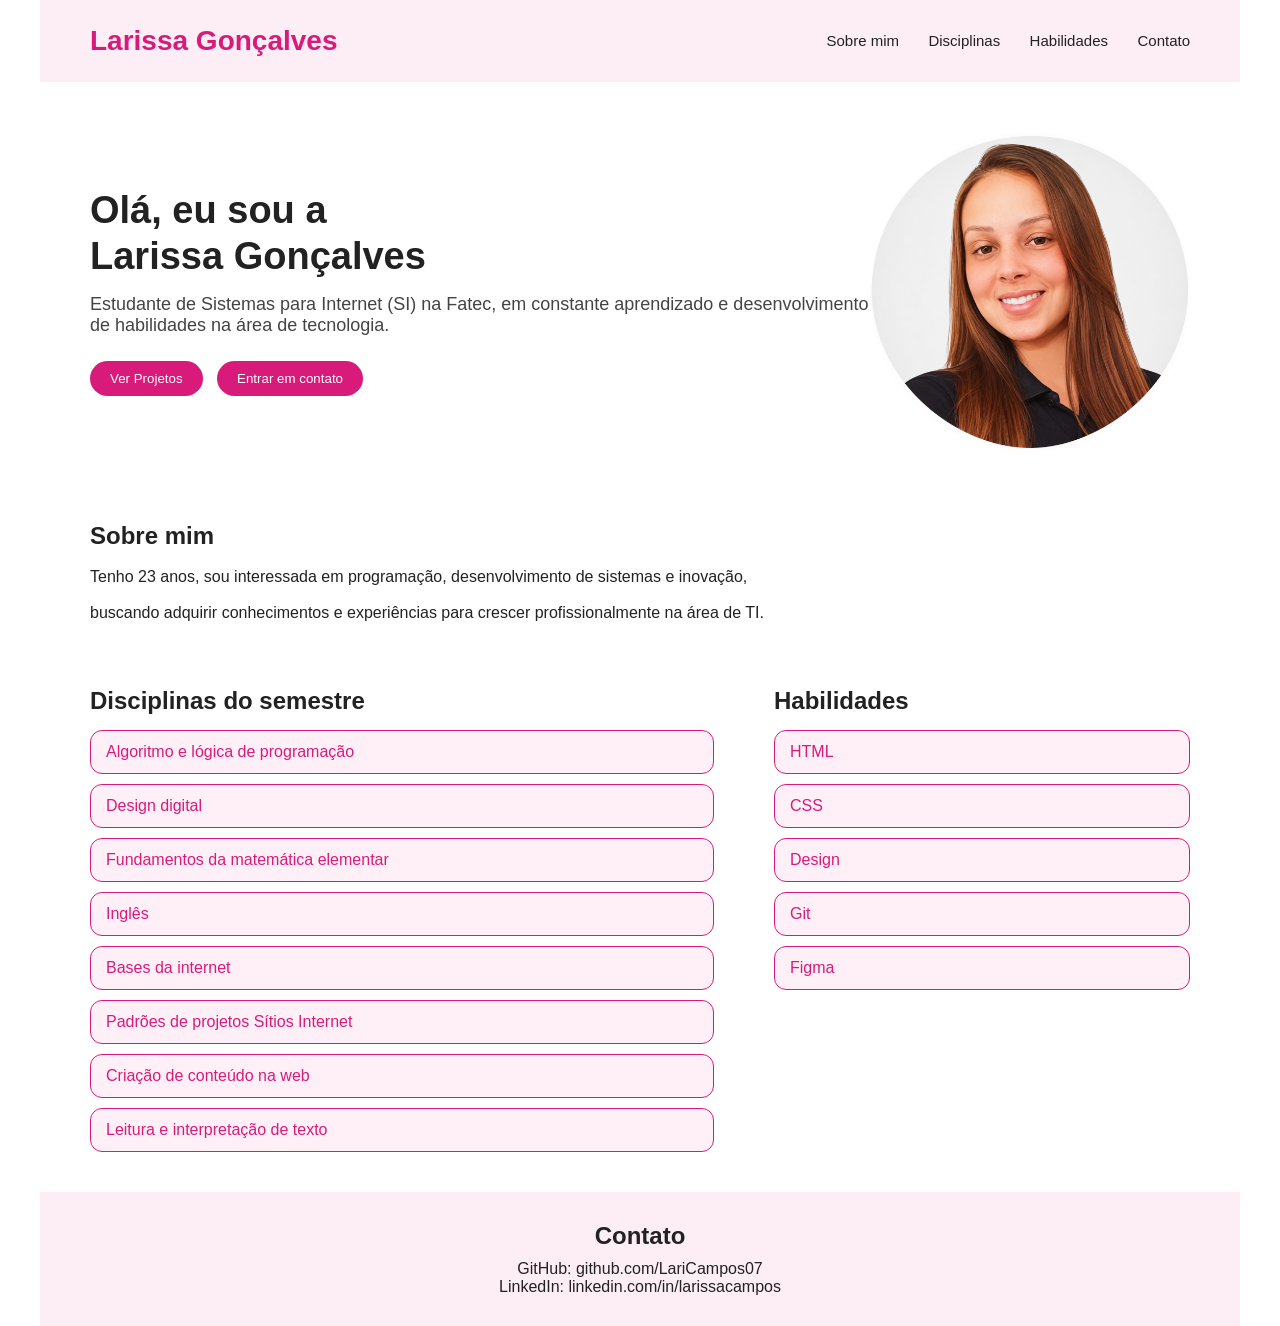
<file: index.html>
<!DOCTYPE html>
<html lang="pt-BR">
<head>
  <meta charset="UTF-8">
  <title>Larissa Gonçalves</title>
  <link rel="stylesheet" href="style.css">
</head>
<body>
  <header>
    <h1>Larissa Gonçalves</h1>
    <nav>
      <a href="#sobre">Sobre mim</a>
      <a href="#disciplinas">Disciplinas</a>
      <a href="#habilidades">Habilidades</a>
      <a href="#contato">Contato</a>
    </nav>
  </header>

  <section class="hero">
    <div>
      <h2>Olá, eu sou a<br>Larissa Gonçalves</h2>
      <p>Estudante de Sistemas para Internet (SI) na Fatec, em constante aprendizado e desenvolvimento de habilidades na área de tecnologia. </p>
      <button>Ver Projetos</button>
      <button>Entrar em contato</button>
    </div>
    <img src="./img/img-larissa.png" alt="Foto Larissa">
  </section>

  <section id="sobre">
    <h2>Sobre mim</h2>
    <p>Tenho 23 anos, sou interessada em programação, desenvolvimento de sistemas e inovação,</p>
    <p> buscando adquirir conhecimentos e experiências para crescer profissionalmente na área de TI.</p>
  </section>

  <div class="duas-colunas">
  <section id="disciplinas">
    <h2>Disciplinas do semestre</h2>
    <ul>
      <li>Algoritmo e lógica de programação</li>
      <li>Design digital</li>
      <li>Fundamentos da matemática elementar</li>
      <li>Inglês</li>
      <li>Bases da internet</li>
      <li>Padrões de projetos Sítios Internet</li>
      <li>Criação de conteúdo na web</li>
      <li>Leitura e interpretação de texto</li>
    </ul>
  </section>

  <section id="habilidades">
    <h2>Habilidades</h2>
    <ul>
      <li>HTML</li> 
      <li>CSS</li>
      <li>Design</li>
      <li>Git</li>
      <li>Figma</li>
    </ul>
  </section>
</div>
  <footer id="contato">
    <h2>Contato</h2>
    <p>GitHub: github.com/LariCampos07</p>
    <p>LinkedIn: linkedin.com/in/larissacampos</p>
  </footer>
</body>
</html>
</file>
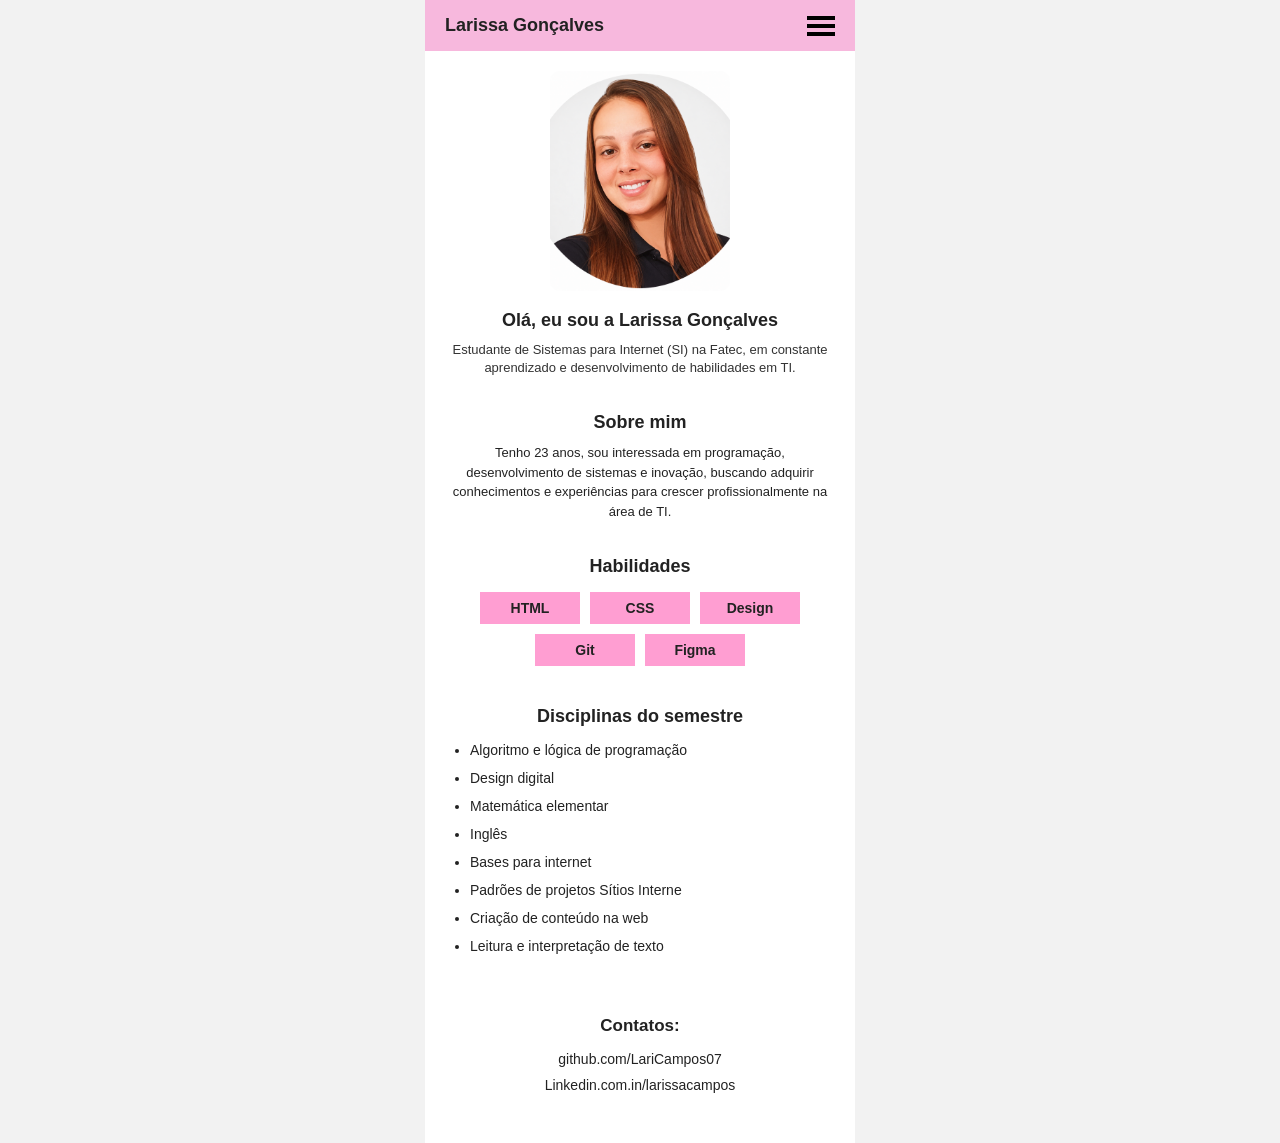
<file: mobile.html>
<!DOCTYPE html>
<html lang="pt-BR">
<head>
  <meta charset="UTF-8">
  <meta name="viewport" content="width=device-width, initial-scale=1.0">
  <title>Larissa Gonçalves</title>
  <link rel="stylesheet" href="mobile.css">
</head>
<body>
  <header>
    <h1>Larissa Gonçalves</h1>
    <div class="menu">
      <span></span>
      <span></span>
      <span></span>
    </div>
  </header>

  <section class="hero">
    <img src="./img/img-larissa.png" alt="Foto da Larissa">
    <h2>Olá, eu sou a Larissa Gonçalves</h2>
    <p>Estudante de Sistemas para Internet (SI) na Fatec, em constante aprendizado e desenvolvimento de habilidades em TI.</p>
  </section>

  <section id="sobre">
    <h2>Sobre mim</h2>
    <p>Tenho 23 anos, sou interessada em programação, desenvolvimento de sistemas e inovação, buscando adquirir conhecimentos e experiências para crescer profissionalmente na área de TI.</p>
  </section>

  <section id="habilidades">
    <h2>Habilidades</h2>
    <div class="tags">
      <span>HTML</span>
      <span>CSS</span>
      <span>Design</span>
      <span>Git</span>
      <span>Figma</span>
    </div>
  </section>

  <section id="disciplinas">
    <h2>Disciplinas do semestre</h2>
    <ul>
      <li>Algoritmo e lógica de programação</li>
      <li>Design digital</li>
      <li>Matemática elementar</li>
      <li>Inglês</li>
      <li>Bases para internet</li>
      <li>Padrões de projetos Sítios Interne</li>
      <li>Criação de conteúdo na web</li>
      <li>Leitura e interpretação de texto</li>
    </ul>
  </section>

  <footer id="contato">
    <h2>Contatos:</h2>
    <p>github.com/LariCampos07</p>
    <p>Linkedin.com.in/larissacampos</p>
  </footer>
</body>
</html>
</file>
<file: style.css>
* {
  margin: 0;
  padding: 0;
  box-sizing: border-box;
}

body {
  font-family: Arial, sans-serif;
  color: #222;
  background: #fff;
}

header {
  display: flex;
  justify-content: space-between;
  align-items: center;
  padding: 25px 50px;
  background: #fdeef6;
  max-width: 1200px;
  margin: 0 auto;
}

header h1 {
  color: #d81b7a;
  font-size: 28px;
}

nav a {
  margin-left: 25px;
  text-decoration: none;
  color: #222;
  font-size: 15px;
}

.hero {
  display: flex;
  justify-content: space-between;
  align-items: center;
  padding: 50px;
  max-width: 1200px;
  margin: 0 auto;
}

.hero h2 {
  font-size: 38px;
  line-height: 1.2;
}

.hero p {
  font-size: 18px;
  margin: 15px 0 25px 0;
  color: #444;
}

.hero button {
  background: #d81b7a;
  color: #fff;
  border: none;
  padding: 10px 20px;
  border-radius: 20px;
  margin-right: 10px;
  cursor: pointer;
}

.hero img {
  width: 320px;
  height: 320px;
  object-fit: cover;
  border-radius: 50%;
}

#sobre {
  padding: 20px 50px;
  max-width: 1200px;
  margin: 0 auto;
}

#sobre h2 {
  margin-bottom: 15px;
}

#sobre p {
  margin-bottom: 12px;
  line-height: 1.5;
}

.duas-colunas {
  display: flex;
  gap: 60px;
  padding: 30px 50px;
  align-items: flex-start;
  max-width: 1200px;
  margin: 0 auto;
}

#disciplinas {
  flex: 1.5;
}

#habilidades {
  flex: 1;
}

.duas-colunas h2 {
  margin-bottom: 15px;
}

.duas-colunas ul {
  list-style: none;
}

.duas-colunas li {
  background: #fff0f7;
  border: 1px solid #d81b7a;
  color: #d81b7a;
  padding: 12px 15px;
  margin-bottom: 10px;
  border-radius: 12px;
}

footer {
  background: #fdeef6;
  padding: 30px 50px;
  text-align: center;
  max-width: 1200px;
  margin: 0 auto;
}

footer h2 {
  margin-bottom: 10px;
}
</file>
<file: mobile.css>
* {
  margin: 0;
  padding: 0;
  box-sizing: border-box;
}

body {
  font-family: Arial, sans-serif;
  background: #f2f2f2;
  color: #222;
  max-width: 430px;
  margin: 0 auto;
}

header {
  background: #f7b8dd;
  display: flex;
  justify-content: space-between;
  align-items: center;
  padding: 15px 20px;
}

header h1 {
  font-size: 18px;
}

.menu {
  display: flex;
  flex-direction: column;
  gap: 4px;
}

.menu span {
  width: 28px;
  height: 4px;
  background: #000;
  display: block;
}

.hero {
  text-align: center;
  padding: 20px;
  background: #fff;
}

.hero img {
  width: 180px;
  height: 220px;
  object-fit: cover;
  border-radius: 10px;
}

.hero h2 {
  font-size: 18px;
  margin: 15px 0 10px 0;
}

.hero p {
  font-size: 13px;
  line-height: 1.4;
  color: #333;
}

#sobre {
  background: #fff;
  padding: 15px 20px;
  text-align: center;
}

#sobre h2 {
  font-size: 18px;
  margin-bottom: 10px;
}

#sobre p {
  font-size: 13px;
  line-height: 1.5;
}

#habilidades {
  background: #fff;
  padding: 20px;
  text-align: center;
}

#habilidades h2 {
  font-size: 18px;
  margin-bottom: 15px;
}

.tags {
  display: flex;
  flex-wrap: wrap;
  justify-content: center;
  gap: 10px;
}

.tags span {
  background: #ff9ed2;
  padding: 8px 20px;
  font-size: 14px;
  font-weight: bold;
  min-width: 100px;
  text-align: center;
}

#disciplinas {
  background: #fff;
  padding: 20px;
  text-align: center;
}

#disciplinas h2 {
  font-size: 18px;
  margin-bottom: 15px;
}

#disciplinas ul {
  list-style: disc;
  text-align: left;
  padding-left: 25px;
}

#disciplinas li {
  font-size: 14px;
  margin-bottom: 12px;
}

footer {
  background: #fff;
  padding: 30px 20px 40px 20px;
  text-align: center;
}

footer h2 {
  font-size: 17px;
  margin-bottom: 15px;
}

footer p {
  font-size: 14px;
  margin-bottom: 10px;
}
</file>
